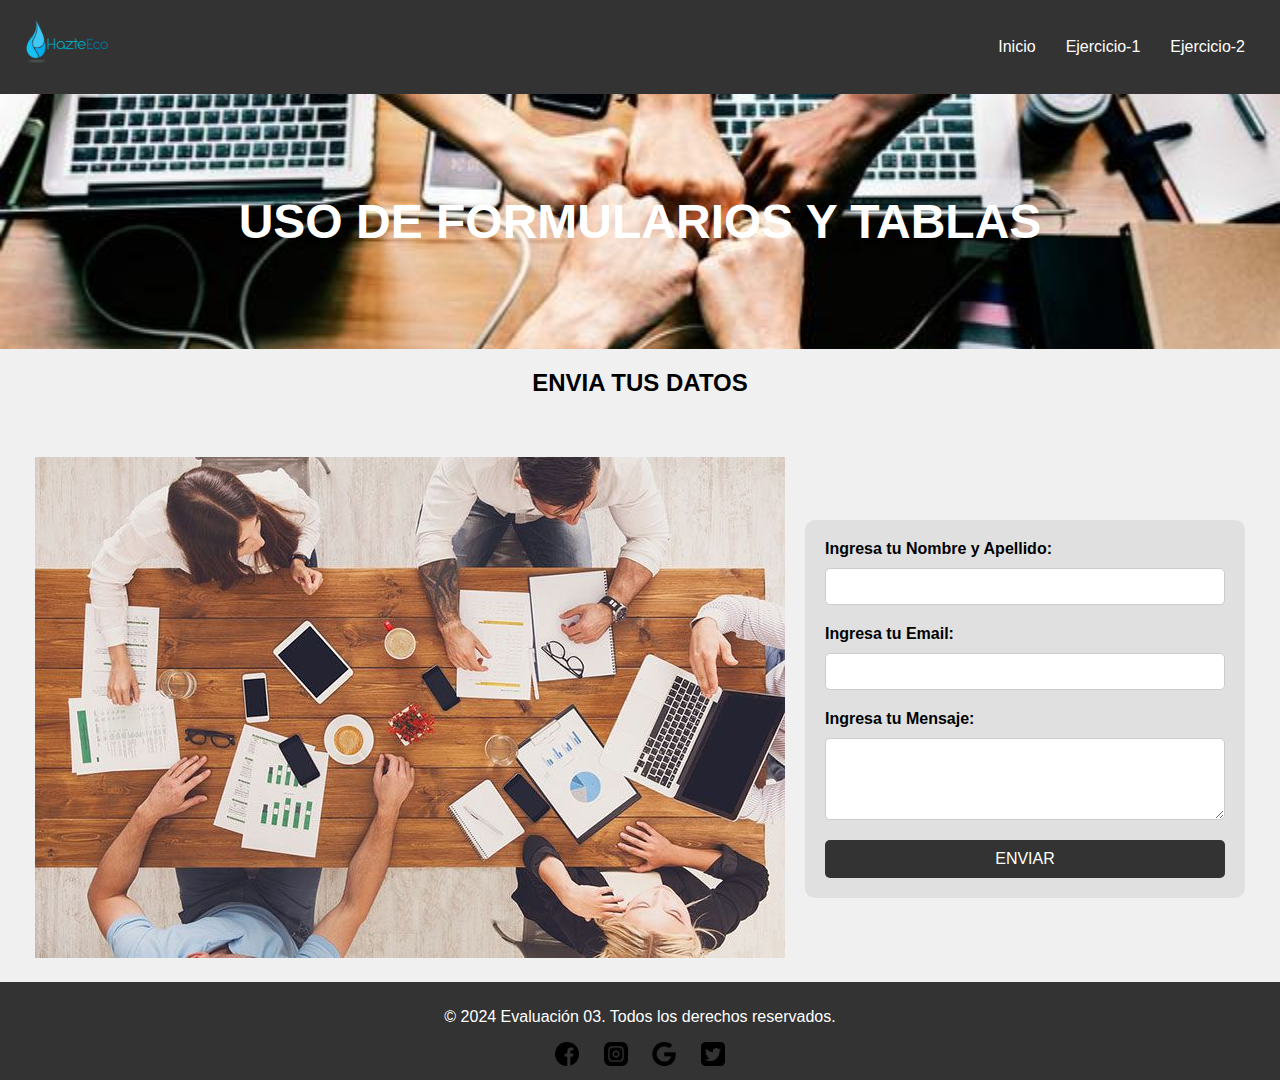
<file: Index.html>
<!DOCTYPE html>
<html lang="en">
<head>
    <meta charset="UTF-8">
    <meta name="viewport" content="width=device-width, initial-scale=1.0">
    <title>Formulario y Tablas</title>
    <link rel="stylesheet" href="css/index.css">
</head>
<body>
    <header>
        <div class="container">
            <div class="logo">
                <img src="imagen/logo.png" alt="Logo">
            </div>
            <nav class="navigation">
                <ul>
                    <li><a href="Index.html">Inicio</a></li>
                    <li><a href="Ejercicio01.html">Ejercicio-1</a></li>
                    <li><a href="Ejercicio02.html">Ejercicio-2</a></li>
                </ul>
            </nav>
        </div>
    </header>

    <div class="cabecera">
        <h1>USO DE FORMULARIOS Y TABLAS</h1>
    </div>

    <section class="titulo1">
        <h2>ENVIA TUS DATOS</h2>
    </section>

    <div class="formulario">
        <div class="imagen-form">
            <img src="imagen/imagen01.jpg" alt="Imagen">
        </div>
        <div class="formulario-datos">
            <form action="#" method="post">
                <label for="nombre">Ingresa tu Nombre y Apellido:</label>
                <input type="text" id="nombre" name="nombre" required>

                <label for="email">Ingresa tu Email:</label>
                <input type="email" id="email" name="email" required>

                <label for="mensaje">Ingresa tu Mensaje:</label>
                <textarea id="mensaje" name="mensaje" rows="4" required></textarea>

                <button type="submit">ENVIAR</button>
            </form>
        </div>
    </div>

    <footer class="footer">
        <div class="informe">
            <p>&copy; 2024 Evaluación 03. Todos los derechos reservados.</p>
        </div>
        <div class="social-media">
            <a href="#"><img src="imagen/facebook.png" alt="Facebook"></a>
            <a href="#"><img src="imagen/instagram.png" alt="Instagram"></a>
            <a href="#"><img src="imagen/google.png" alt="Google"></a>
            <a href="#"><img src="imagen/twitter-sign.png" alt="Twitter"></a>
        </div>
    </footer>
</body>
</html>
</file>
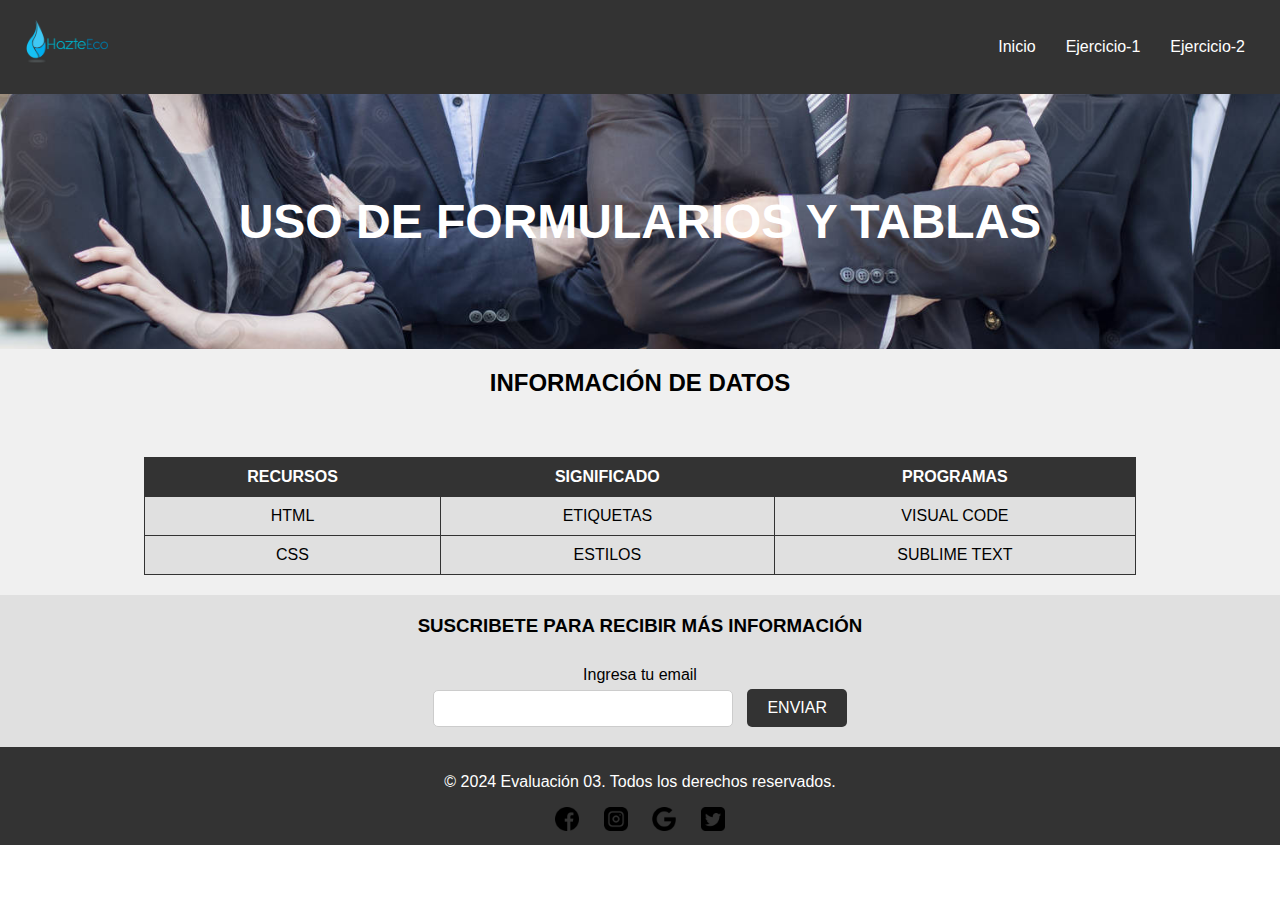
<file: Ejercicio01.html>
<!DOCTYPE html>
<html lang="en">
<head>
    <meta charset="UTF-8">
    <meta name="viewport" content="width=device-width, initial-scale=1.0">
    <title>Formulario y Tablas</title>
    <link rel="stylesheet" href="css/ejercicio1.css">
</head>
<body>
    <header>
        <div class="container">
            <div class="logo">
                <img src="imagen/logo.png" alt="Logo">
            </div>
            <nav class="navigation">
                <ul>
                    <li><a href="Index.html">Inicio</a></li>
                    <li><a href="Ejercicio01.html">Ejercicio-1</a></li>
                    <li><a href="Ejercicio02.html">Ejercicio-2</a></li>
                </ul>
            </nav>
        </div>
    </header>

    <div class="cabecera">
        <h1>USO DE FORMULARIOS Y TABLAS</h1>
    </div>

    <section class="titulo1">
        <h2>INFORMACIÓN DE DATOS</h2>
    </section>

    <section class="tabla-datos">
        <table>
            <tr>
                <th>RECURSOS</th>
                <th>SIGNIFICADO</th>
                <th>PROGRAMAS</th>
            </tr>
            <tr>
                <td>HTML</td>
                <td>ETIQUETAS</td>
                <td>VISUAL CODE</td>
            </tr>
            <tr>
                <td>CSS</td>
                <td>ESTILOS</td>
                <td>SUBLIME TEXT</td>
            </tr>
        </table>
    </section>

    <section class="suscripcion">
        <h3>SUSCRIBETE PARA RECIBIR MÁS INFORMACIÓN</h3>
        <form action="#" method="post">
            <label for="email">Ingresa tu email</label>
            <input type="email" id="email" name="email" required>
            <button type="submit">ENVIAR</button>
        </form>
    </section>

    <footer class="footer">
        <div class="informe">
            <p>&copy; 2024 Evaluación 03. Todos los derechos reservados.</p>
        </div>
        <div class="social-media">
            <a href="#"><img src="imagen/facebook.png" alt="Facebook"></a>
            <a href="#"><img src="imagen/instagram.png" alt="Instagram"></a>
            <a href="#"><img src="imagen/google.png" alt="Google"></a>
            <a href="#"><img src="imagen/twitter-sign.png" alt="Twitter"></a>
        </div>
    </footer>
</body>
</html>
</file>
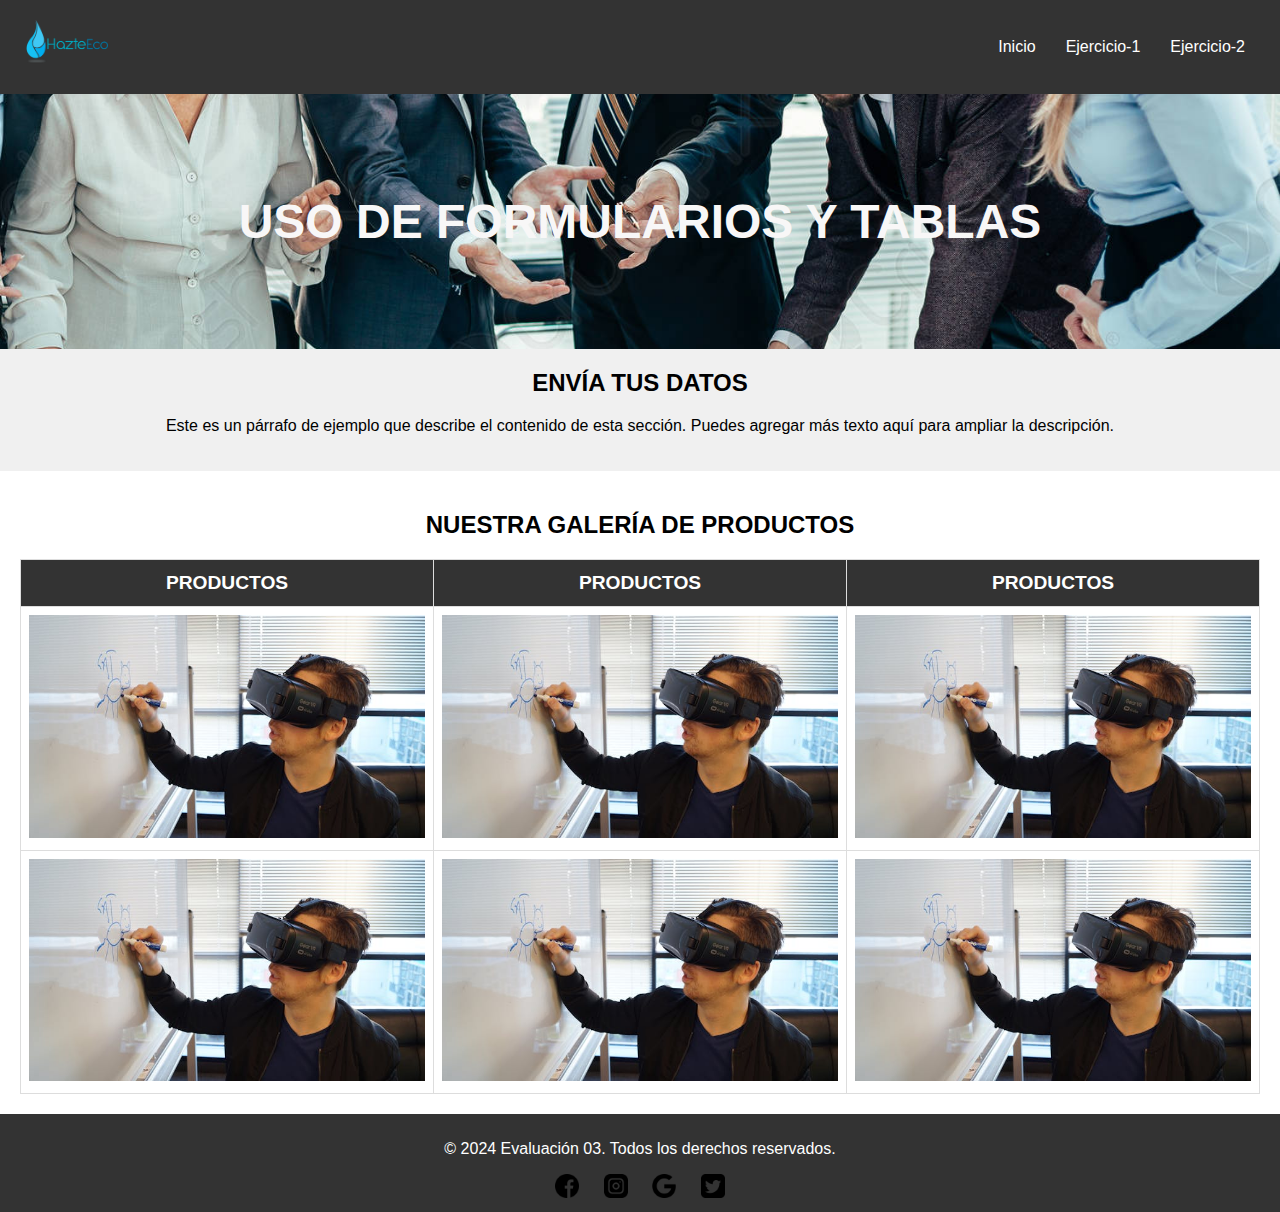
<file: Ejercicio02.html>
<!DOCTYPE html>
<html lang="en">
<head>
    <meta charset="UTF-8">
    <meta name="viewport" content="width=device-width, initial-scale=1.0">
    <title>Document</title>
    <link rel="stylesheet" href="css/ejercicio2.css">
</head>
<body>
    <header>
        <div class="container">
            <div class="logo">
                <img src="imagen/logo.png" alt="Logo">
            </div>
            <nav class="navigation">
                <ul>
                    <li><a href="Index.html">Inicio</a></li>
                    <li><a href="Ejercicio01.html">Ejercicio-1</a></li>
                    <li><a href="Ejercicio02.html">Ejercicio-2</a></li>
                </ul>
            </nav>
        </div>
    </header>

    <!--aquí se ha creado la cabecera de la imagen con el texto-->
    <div class="cabecera">
        <h1>USO DE FORMULARIOS Y TABLAS</h1>
    </div>

    <!--aquí se ha creado la sección para el titulo principal-->
    <section class="titulo1">
        <h2>ENVÍA TUS DATOS</h2>
        <p>Este es un párrafo de ejemplo que describe el contenido de esta sección. Puedes agregar más texto aquí para ampliar la descripción.</p>
    </section>

    <!--aquí se ha creado la sección para la tabla-->
    <section class="productos">
        <h2>NUESTRA GALERÍA DE PRODUCTOS</h2>
        <table class="galeria">
            <tr>
                <th>PRODUCTOS</th>
                <th>PRODUCTOS</th>
                <th>PRODUCTOS</th>
            </tr>
            <tr>
                <td><img src="imagen/galeria.jpg" alt="Producto 1"></td>
                <td><img src="imagen/galeria.jpg" alt="Producto 2"></td>
                <td><img src="imagen/galeria.jpg" alt="Producto 3"></td>
            </tr>
            <tr>
                <td><img src="imagen/galeria.jpg" alt="Producto 1"></td>
                <td><img src="imagen/galeria.jpg" alt="Producto 2"></td>
                <td><img src="imagen/galeria.jpg" alt="Producto 3"></td>
            </tr>
        </table>
    </section>

    <!--aquí se ha creado la sección para footer - pie de página-->
    <footer class="footer">
        <div class="informe">
            <p>&copy; 2024 Evaluación 03. Todos los derechos reservados.</p>
        </div>
        <div class="social-media">
            <a href="#"><img src="imagen/facebook.png" alt="Facebook"></a>
            <a href="#"><img src="imagen/instagram.png" alt="Instagram"></a>
            <a href="#"><img src="imagen/google.png" alt="Google"></a>
            <a href="#"><img src="imagen/twitter-sign.png" alt="Twitter"></a>
        </div>
    </footer>   
</body>
</html>
</file>
<file: css/index.css>
body {
    font-family: Arial, sans-serif;
    margin: 0;
    padding: 0;
}

.container {
    display: flex;
    justify-content: space-between;
    align-items: center;
    padding: 20px;
    background-color: #333;
}

.logo img {
    height: 50px;
}

.navigation ul {
    list-style: none;
    display: flex;
    margin: 0;
    padding: 0;
}

.navigation li {
    margin: 0 15px;
}

.navigation a {
    text-decoration: none;
    color: white;
}

.cabecera {
    background-image: url('/imagen/fondo01\ -\ copia.jpg');
    background-size: cover;
    background-position: center;
    text-align: center;
    padding: 100px 20px;
    color: white;
}

.cabecera h1 {
    margin: 0;
    font-size: 3em;
}

.titulo1 {
    padding: 20px;
    text-align: center;
    background-color: #f0f0f0;
}

.titulo1 h2 {
    margin-top: 0;
}

.formulario {
    display: flex;
    justify-content: center;
    align-items: center;
    padding: 20px;
    background-color: #f0f0f0;
}

.imagen-form img {
    max-width: 100%;
    height: auto;
    margin-right: 20px;
}

.formulario-datos {
    background-color: #e0e0e0;
    padding: 20px;
    border-radius: 10px;
    width: 100%;
    max-width: 400px;
}

.formulario-datos form {
    display: flex;
    flex-direction: column;
}

.formulario-datos label {
    margin-bottom: 10px;
    font-weight: bold;
}

.formulario-datos input,
.formulario-datos textarea {
    margin-bottom: 20px;
    padding: 10px;
    border: 1px solid #ccc;
    border-radius: 5px;
    width: 100%;
    box-sizing: border-box;
}

.formulario-datos button {
    padding: 10px 20px;
    font-size: 1em;
    background-color: #333;
    color: white;
    border: none;
    border-radius: 5px;
    cursor: pointer;
}

.formulario-datos button:hover {
    background-color: #555;
}

.footer {
    background-color: #333;
    color: white;
    text-align: center;
    padding: 10px 0;
}

.social-media {
    margin-top: 10px;
}

.social-media a {
    margin: 0 10px;
    display: inline-block;
}

.social-media img {
    width: 24px;
    height: 24px;
}
</file>
<file: css/ejercicio1.css>
body {
    font-family: Arial, sans-serif;
    margin: 0;
    padding: 0;
}

header {
    background-color: #333;
    padding: 20px;
}

.container {
    display: flex;
    justify-content: space-between;
    align-items: center;
}

.logo img {
    height: 50px;
}

.navigation ul {
    list-style: none;
    display: flex;
    margin: 0;
    padding: 0;
}

.navigation li {
    margin: 0 15px;
}

.navigation a {
    text-decoration: none;
    color: white;
}

.cabecera {
    background-image: url('/imagen/imagen02');
    background-size: cover;
    background-position: center;
    text-align: center;
    padding: 100px 20px;
    color: white;
}

.cabecera h1 {
    margin: 0;
    font-size: 3em;
}

.titulo1 {
    padding: 20px;
    text-align: center;
    background-color: #f0f0f0;
}

.titulo1 h2 {
    margin-top: 0;
}

.tabla-datos {
    display: flex;
    justify-content: center;
    padding: 20px;
    background-color: #f0f0f0;
}

table {
    border-collapse: collapse;
    width: 80%;
    margin: auto;
}

th, td {
    border: 1px solid #333;
    padding: 10px;
    text-align: center;
}

th {
    background-color: #333;
    color: white;
}

td {
    background-color: #e0e0e0;
}

.suscripcion {
    text-align: center;
    background-color: #e0e0e0;
    padding: 20px;
}

.suscripcion h3 {
    margin-top: 0;
}

.suscripcion form {
    display: inline-block;
    margin-top: 10px;
}

.suscripcion label {
    display: block;
    margin-bottom: 5px;
}

.suscripcion input[type="email"] {
    padding: 10px;
    margin-right: 10px;
    border: 1px solid #ccc;
    border-radius: 5px;
    width: 300px;
    max-width: 100%;
    box-sizing: border-box;
}

.suscripcion button {
    padding: 10px 20px;
    font-size: 1em;
    background-color: #333;
    color: white;
    border: none;
    border-radius: 5px;
    cursor: pointer;
}

.suscripcion button:hover {
    background-color: #555;
}

.footer {
    background-color: #333;
    color: white;
    text-align: center;
    padding: 10px 0;
}

.social-media {
    margin-top: 10px;
}

.social-media a {
    margin: 0 10px;
    display: inline-block;
}

.social-media img {
    width: 24px;
    height: 24px;
}
</file>
<file: css/ejercicio2.css>
body {
    font-family: Arial, sans-serif;
    margin: 0;
    padding: 0;
}

.container {
    display: flex;
    justify-content: space-between;
    align-items: center;
    padding: 20px;
    background-color: #333;
}

.logo img {
    height: 50px;
}

.navigation ul {
    list-style: none;
    display: flex;
    margin: 0;
    padding: 0;
}

.navigation li {
    margin: 0 15px;
}

.navigation a {
    text-decoration: none;
    color: rgb(255, 255, 255);
}

.cabecera {
    background-image: url('/imagen/imagen03.jpg');
    background-size: cover;
    background-position: center;
    text-align: center;
    padding: 100px 20px;
    color: rgb(248, 247, 247);
}

.cabecera h1 {
    margin: 0;
    font-size: 3em;
}

.titulo1 {
    padding: 20px;
    text-align: center;
    background-color: #f0f0f0;
}

.titulo1 h2 {
    margin-top: 0;
}

.productos {
    padding: 20px;
    text-align: center;
}

.productos h2 {
    margin-bottom: 20px;
}

.galeria {
    width: 100%;
    border-collapse: collapse;
    margin: 0 auto;
}

.galeria th, .galeria td {
    border: 1px solid #ddd;
    padding: 8px;
    text-align: center;
}

.galeria th {
    background-color: #333;
    color: white;
    font-size: 1.2em;
    padding: 12px;
}

.galeria img {
    width: 100%;
    height: auto;
}

.footer {
    background-color: #333;
    color: white;
    text-align: center;
    padding: 10px 0;
}

.social-media {
    margin-top: 10px;
}

.social-media a {
    margin: 0 10px;
    display: inline-block;
}

.social-media img {
    width: 24px;
    height: 24px;
}
</file>
